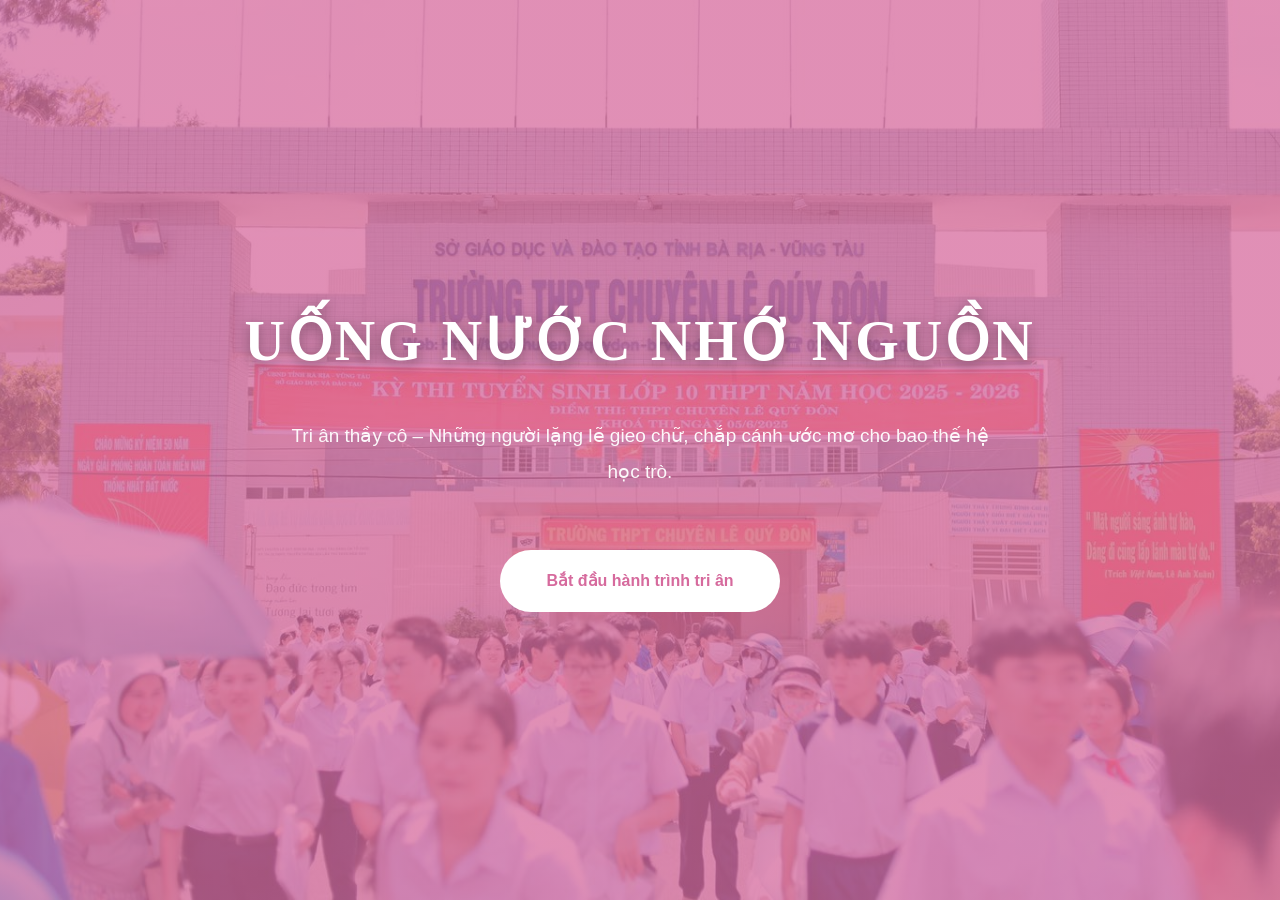
<file: index.html>
<!DOCTYPE html>
<html lang="vi">
<head>
<meta charset="UTF-8">
<title>Uống nước nhớ nguồn</title>
<link rel="stylesheet" href="style.css">
</head>
<body>

<header class="hero">
  <div>
    <h1>UỐNG NƯỚC NHỚ NGUỒN</h1>
    <p>
      Tri ân thầy cô – Những người lặng lẽ gieo chữ,
      chắp cánh ước mơ cho bao thế hệ học trò.
    </p>
    <a href="gioithieu.html" class="btn">Bắt đầu hành trình tri ân</a>
  </div>
</header>

<audio id="bg-music" src="phep-mau.mp3"></audio>

<script>
document.body.addEventListener("click", function () {
  const music = document.getElementById("bg-music");
  music.volume = 0.25;
  music.play().catch(()=>{});
}, { once: true });
</script>

</body>
</html>
</file>
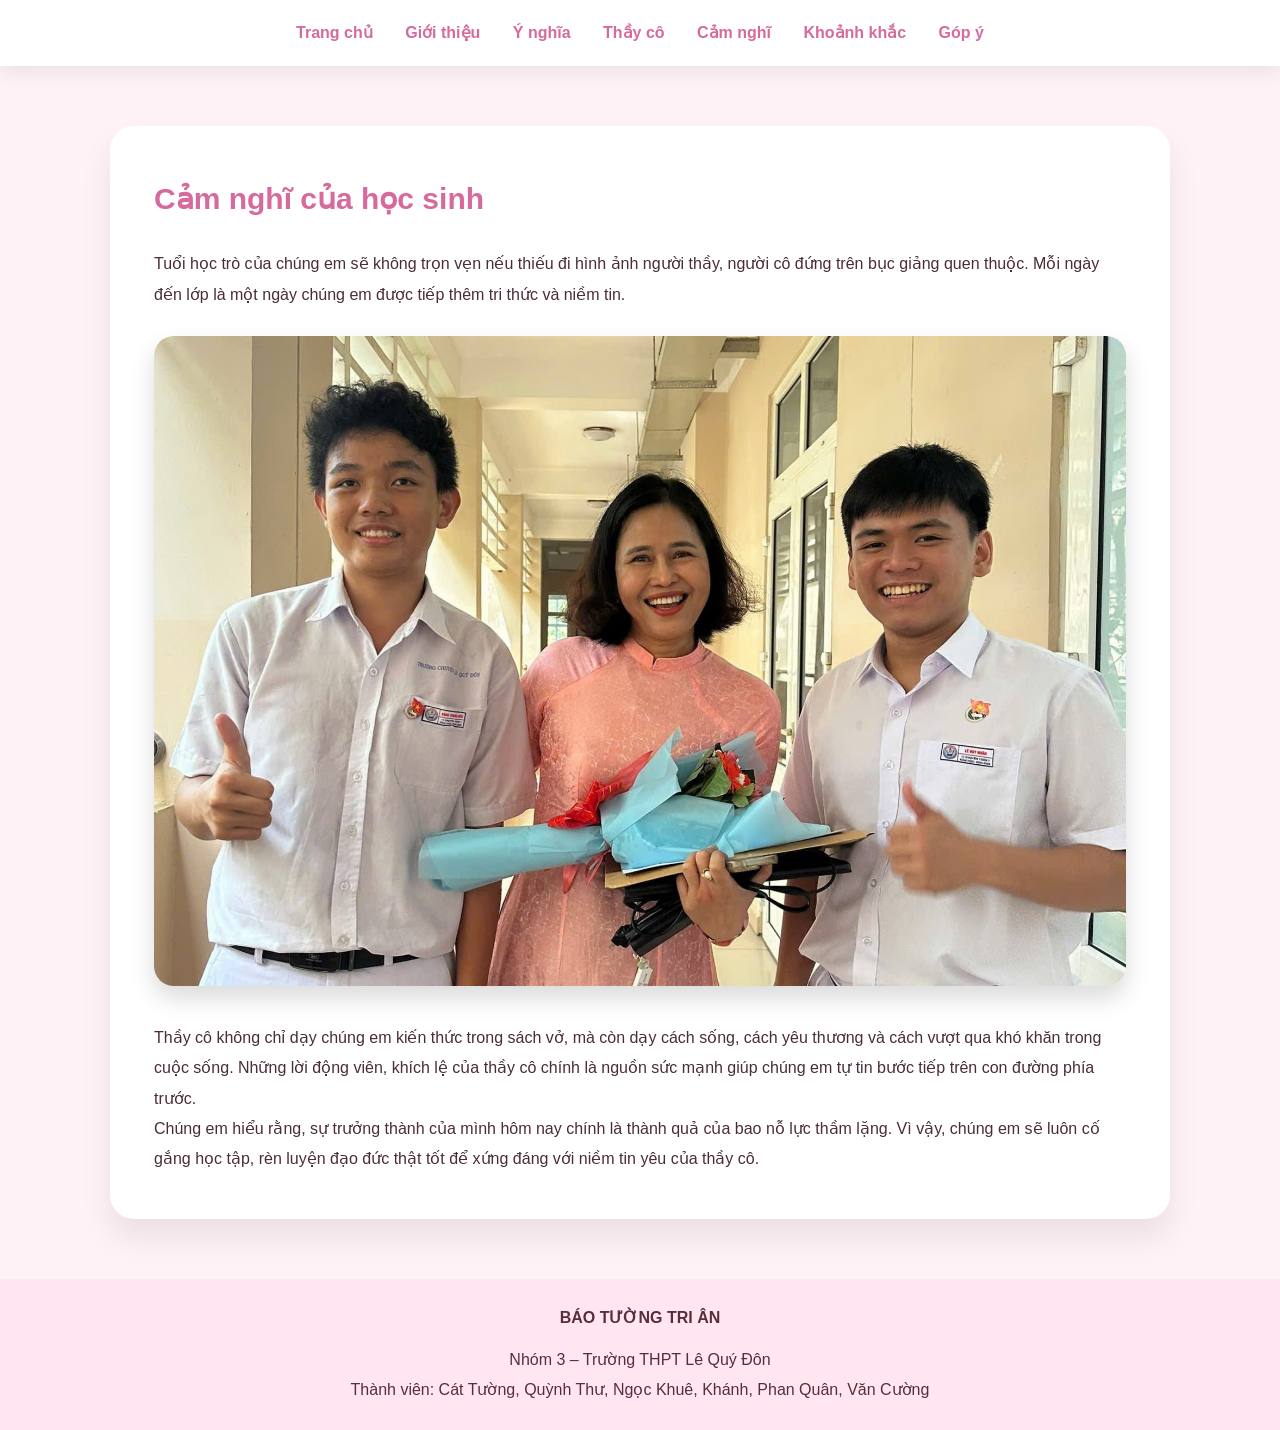
<file: camnghi.html>
<!DOCTYPE html>
<html lang="vi">
<head>
<meta charset="UTF-8">
<title>Cảm nghĩ</title>
<link rel="stylesheet" href="style.css">
</head>
<body>

<nav>
<a href="index.html">Trang chủ</a>
<a href="gioithieu.html">Giới thiệu</a>
<a href="ynghia.html">Ý nghĩa</a>
<a href="thayco.html">Thầy cô</a>
<a href="camnghi.html">Cảm nghĩ</a>
<a href="khoanhkhac.html">Khoảnh khắc</a>
<a href="gopy.html">Góp ý</a>
</nav>

<main>
<section class="card">
<h2>Cảm nghĩ của học sinh</h2>

<p>
Tuổi học trò của chúng em sẽ không trọn vẹn
nếu thiếu đi hình ảnh người thầy, người cô
đứng trên bục giảng quen thuộc.
Mỗi ngày đến lớp là một ngày
chúng em được tiếp thêm tri thức và niềm tin.
</p>

<img src="images/hoctro.jpg" alt="Tuổi học trò">

<p>
Thầy cô không chỉ dạy chúng em kiến thức trong sách vở,
mà còn dạy cách sống, cách yêu thương
và cách vượt qua khó khăn trong cuộc sống.
Những lời động viên, khích lệ của thầy cô
chính là nguồn sức mạnh giúp chúng em
tự tin bước tiếp trên con đường phía trước.
</p>

<p>
Chúng em hiểu rằng,
sự trưởng thành của mình hôm nay
chính là thành quả của bao nỗ lực thầm lặng.
Vì vậy, chúng em sẽ luôn cố gắng học tập,
rèn luyện đạo đức thật tốt
để xứng đáng với niềm tin yêu của thầy cô.
</p>

</section>
</main>

<footer>
<h4>BÁO TƯỜNG TRI ÂN</h4>
<p>
Nhóm 3 – Trường THPT Lê Quý Đôn <br>
Thành viên: Cát Tường, Quỳnh Thư, Ngọc Khuê, Khánh, Phan Quân, Văn Cường
</p>
</footer>
<audio id="bg-music" src="phep-mau.mp3"></audio>

<script>
document.body.addEventListener("click", function () {
  const music = document.getElementById("bg-music");
  music.volume = 0.25;
  music.play();
}, { once: true });
</script>


</body>
</html>
</file>
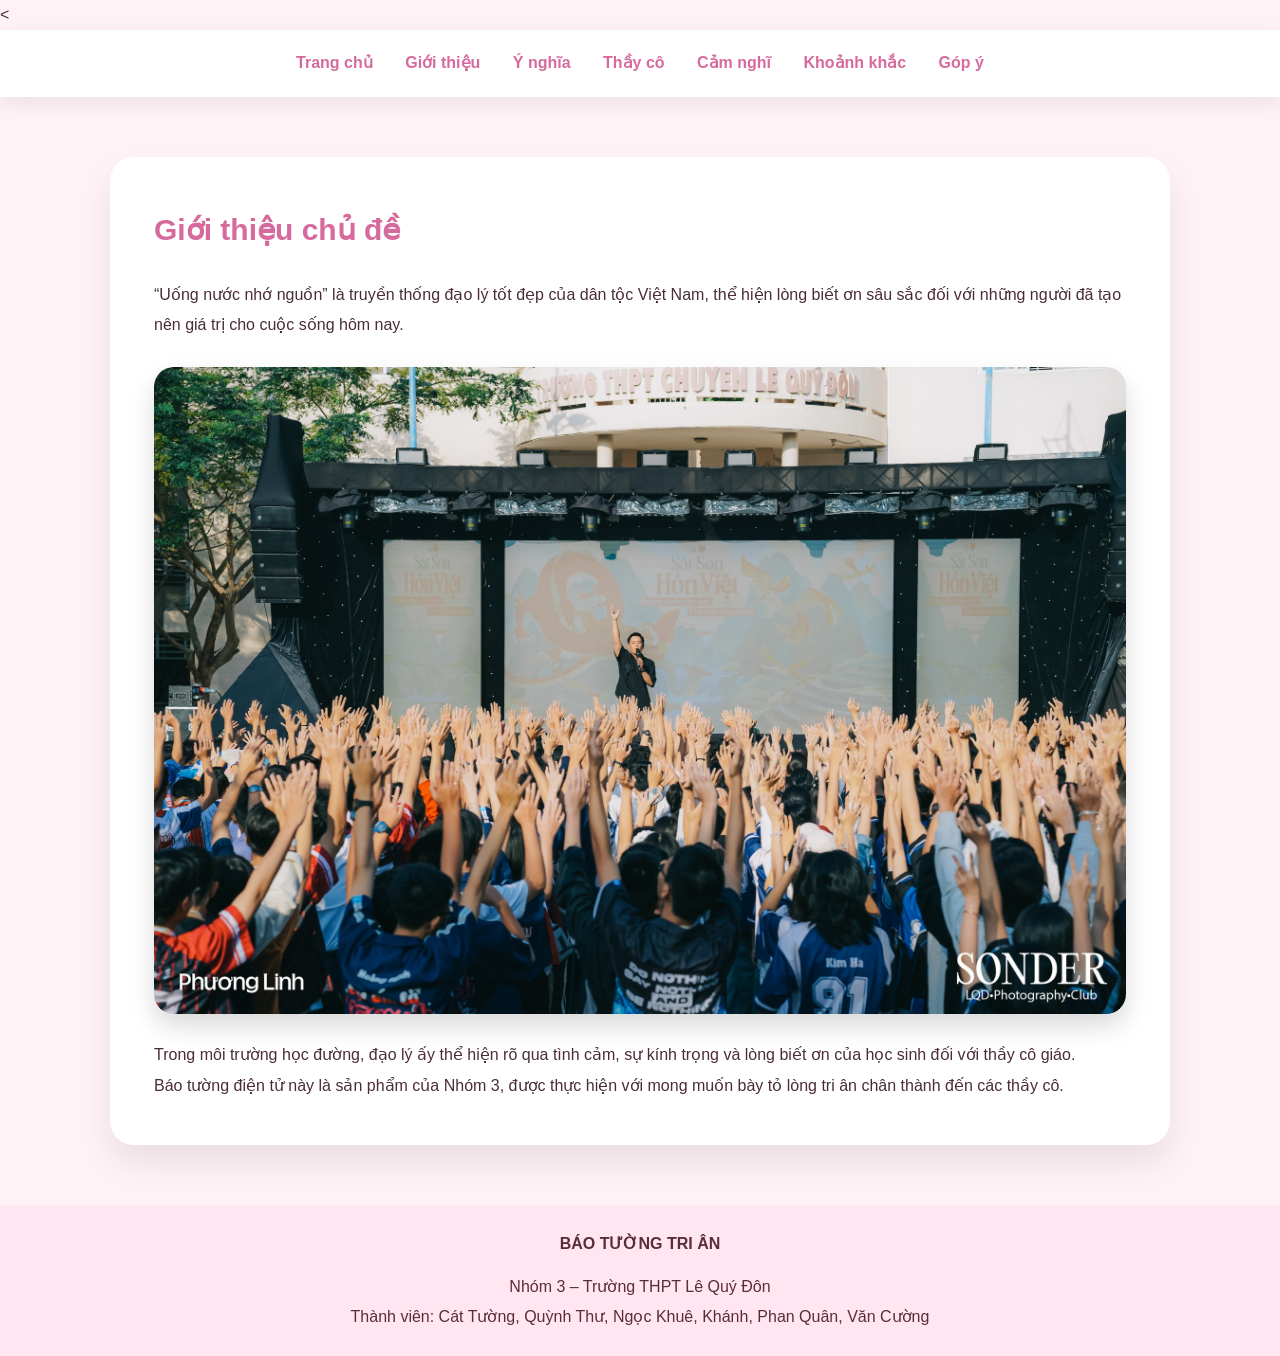
<file: gioithieu.html>
<<!DOCTYPE html>
<html lang="vi">
<head>
<meta charset="UTF-8">
<title>Giới thiệu</title>
<link rel="stylesheet" href="style.css">
</head>
<body>

<nav>
<a href="index.html">Trang chủ</a>
<a href="gioithieu.html">Giới thiệu</a>
<a href="ynghia.html">Ý nghĩa</a>
<a href="thayco.html">Thầy cô</a>
<a href="camnghi.html">Cảm nghĩ</a>
<a href="khoanhkhac.html">Khoảnh khắc</a>
<a href="gopy.html">Góp ý</a>
</nav>

<main>
<section class="card">
<h2>Giới thiệu chủ đề</h2>

<p>
“Uống nước nhớ nguồn” là truyền thống đạo lý tốt đẹp của dân tộc Việt Nam,
thể hiện lòng biết ơn sâu sắc đối với những người đã tạo nên giá trị cho cuộc sống hôm nay.
</p>

<img src="images/truong2.jpg" alt="Hoạt động tại trường">

<p>
Trong môi trường học đường, đạo lý ấy thể hiện rõ qua tình cảm,
sự kính trọng và lòng biết ơn của học sinh đối với thầy cô giáo.
</p>

<p>
Báo tường điện tử này là sản phẩm của Nhóm 3,
được thực hiện với mong muốn bày tỏ lòng tri ân chân thành đến các thầy cô.
</p>

</section>
</main>

<footer>
<h4>BÁO TƯỜNG TRI ÂN</h4>
<p>
Nhóm 3 – Trường THPT Lê Quý Đôn <br>
Thành viên: Cát Tường, Quỳnh Thư, Ngọc Khuê, Khánh, Phan Quân, Văn Cường
</p>
</footer>
<!-- 🎵 NHẠC PHÉP MÀU -->
<audio id="bg-music">
  <source src="phep-mau.mp3" type="audio/mpeg">
</audio>

<script>
window.onload = function(){
  const music = document.getElementById("bg-music");
  music.volume = 0.25;

  document.addEventListener("click", function(){
    music.play().catch(()=>{});
  }, {once:true});
};
</script>

</body>
</html>
</file>
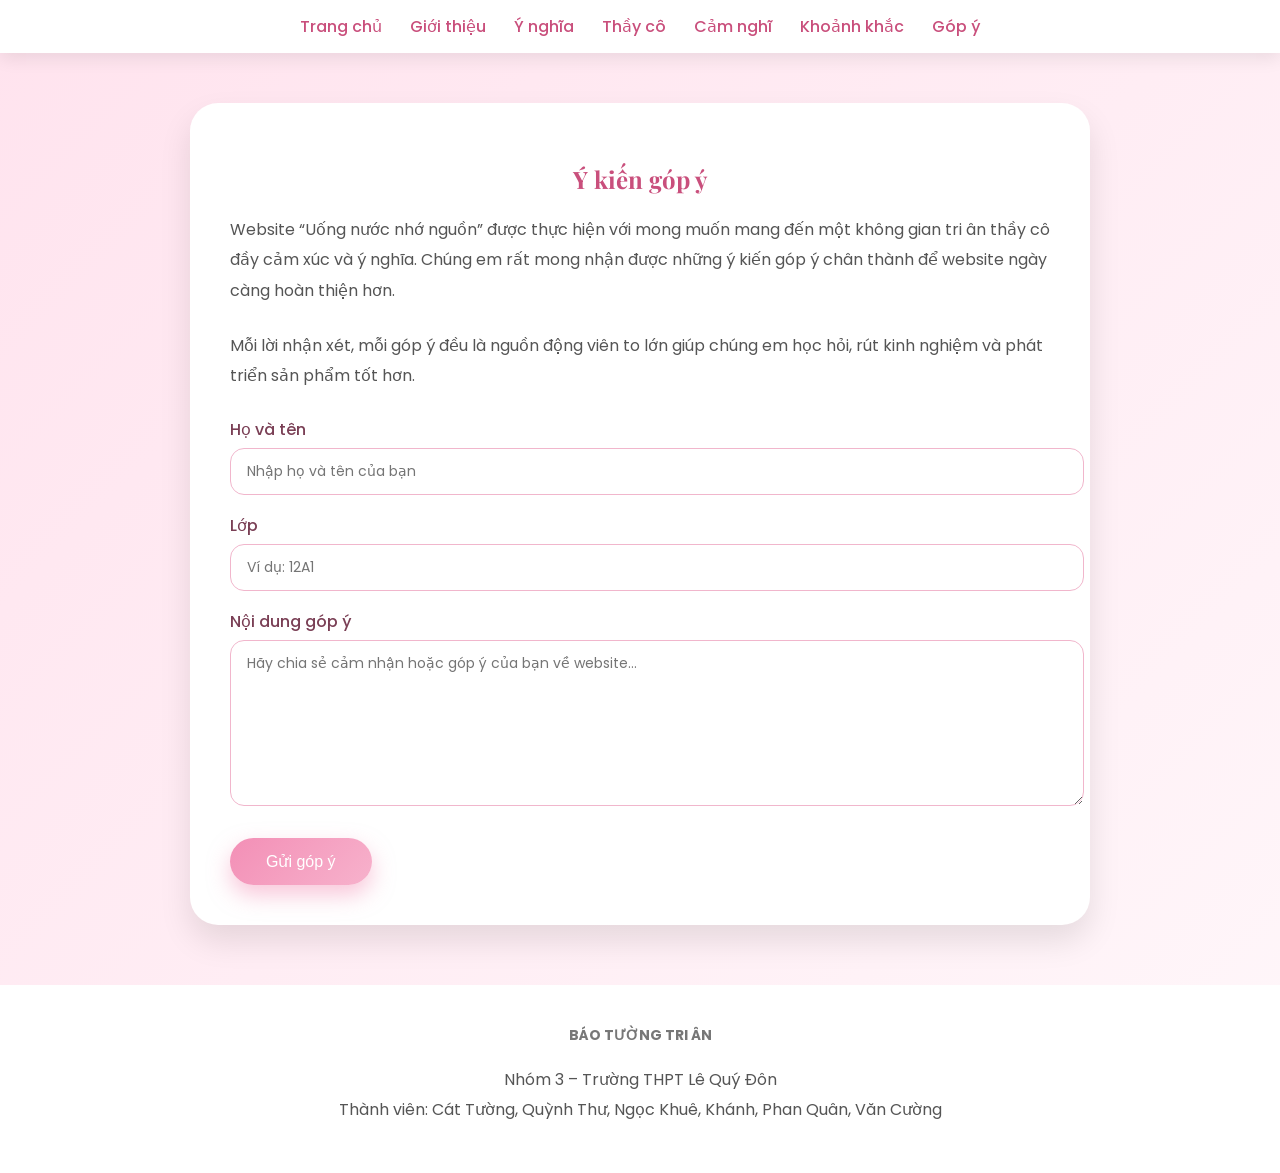
<file: gopy.html>
<!DOCTYPE html>
<html lang="vi">
<head>
  <meta charset="UTF-8">
  <title>Ý kiến góp ý – Uống nước nhớ nguồn</title>

  <!-- FONT CANVA STYLE -->
  <link rel="preconnect" href="https://fonts.googleapis.com">
  <link rel="preconnect" href="https://fonts.gstatic.com" crossorigin>
  <link href="https://fonts.googleapis.com/css2?family=Playfair+Display:wght@600;700&family=Poppins:wght@300;400;500&display=swap" rel="stylesheet">

  <style>
    body {
      margin: 0;
      font-family: 'Poppins', sans-serif;
      background: linear-gradient(135deg, #ffe3ee, #fff7fa);
      color: #444;
    }

    nav {
      background: white;
      padding: 14px;
      text-align: center;
      box-shadow: 0 6px 16px rgba(0,0,0,0.08);
    }

    nav a {
      text-decoration: none;
      margin: 0 12px;
      font-weight: 500;
      color: #c94f7c;
      transition: 0.3s;
    }

    nav a:hover {
      color: #ff7aa2;
    }

    main {
      max-width: 900px;
      margin: 50px auto;
      padding: 0 20px;
    }

    .card {
      background: white;
      padding: 40px;
      border-radius: 28px;
      box-shadow: 0 16px 32px rgba(0,0,0,0.1);
      animation: fadeUp 1s ease;
    }

    h1 {
      font-family: 'Playfair Display', serif;
      color: #c94f7c;
      text-align: center;
      margin-bottom: 20px;
    }

    p {
      font-size: 16px;
      line-height: 1.9;
      margin-bottom: 25px;
      color: #555;
    }

    form label {
      font-weight: 500;
      color: #7a3f55;
      display: block;
      margin-top: 18px;
    }

    input, textarea {
      width: 100%;
      padding: 12px 16px;
      margin-top: 6px;
      border-radius: 14px;
      border: 1px solid #f1b6cc;
      font-family: 'Poppins', sans-serif;
      font-size: 14px;
      outline: none;
    }

    input:focus, textarea:focus {
      border-color: #f38fb6;
      box-shadow: 0 0 0 3px rgba(243,143,182,0.25);
    }

    textarea {
      min-height: 140px;
      resize: vertical;
    }

    button {
      margin-top: 25px;
      background: linear-gradient(135deg, #f38fb6, #f7b2cc);
      color: white;
      border: none;
      padding: 14px 36px;
      border-radius: 40px;
      font-size: 16px;
      cursor: pointer;
      transition: 0.3s;
      box-shadow: 0 10px 22px rgba(243,143,182,0.5);
    }

    button:hover {
      transform: translateY(-4px);
      box-shadow: 0 16px 30px rgba(243,143,182,0.7);
    }

    footer {
      margin-top: 60px;
      background: white;
      padding: 22px;
      text-align: center;
      font-size: 14px;
      color: #777;
    }

    @keyframes fadeUp {
      from {
        opacity: 0;
        transform: translateY(40px);
      }
      to {
        opacity: 1;
        transform: translateY(0);
      }
    }
  </style>
</head>

<body>

<nav>
  <a href="index.html">Trang chủ</a>
  <a href="gioithieu.html">Giới thiệu</a>
  <a href="ynghia.html">Ý nghĩa</a>
  <a href="thayco.html">Thầy cô</a>
  <a href="camnghi.html">Cảm nghĩ</a>
  <a href="khoanhkhac.html">Khoảnh khắc</a>
  <a href="gopy.html">Góp ý</a>
</nav>

<main>
  <section class="card">
    <h1>Ý kiến góp ý</h1>

    <p>
      Website “Uống nước nhớ nguồn” được thực hiện với mong muốn mang đến
      một không gian tri ân thầy cô đầy cảm xúc và ý nghĩa.
      Chúng em rất mong nhận được những ý kiến góp ý chân thành
      để website ngày càng hoàn thiện hơn.
    </p>

    <p>
      Mỗi lời nhận xét, mỗi góp ý đều là nguồn động viên to lớn
      giúp chúng em học hỏi, rút kinh nghiệm và phát triển sản phẩm tốt hơn.
    </p>

    <form>
      <label>Họ và tên</label>
      <input type="text" placeholder="Nhập họ và tên của bạn">

      <label>Lớp</label>
      <input type="text" placeholder="Ví dụ: 12A1">

      <label>Nội dung góp ý</label>
      <textarea placeholder="Hãy chia sẻ cảm nhận hoặc góp ý của bạn về website..."></textarea>

      <button type="submit">Gửi góp ý</button>
    </form>
  </section>
</main>

<footer>
<h4>BÁO TƯỜNG TRI ÂN</h4>
<p>
Nhóm 3 – Trường THPT Lê Quý Đôn <br>
Thành viên: Cát Tường, Quỳnh Thư, Ngọc Khuê, Khánh, Phan Quân, Văn Cường
</p>
</footer>

</body>
</html>
</file>
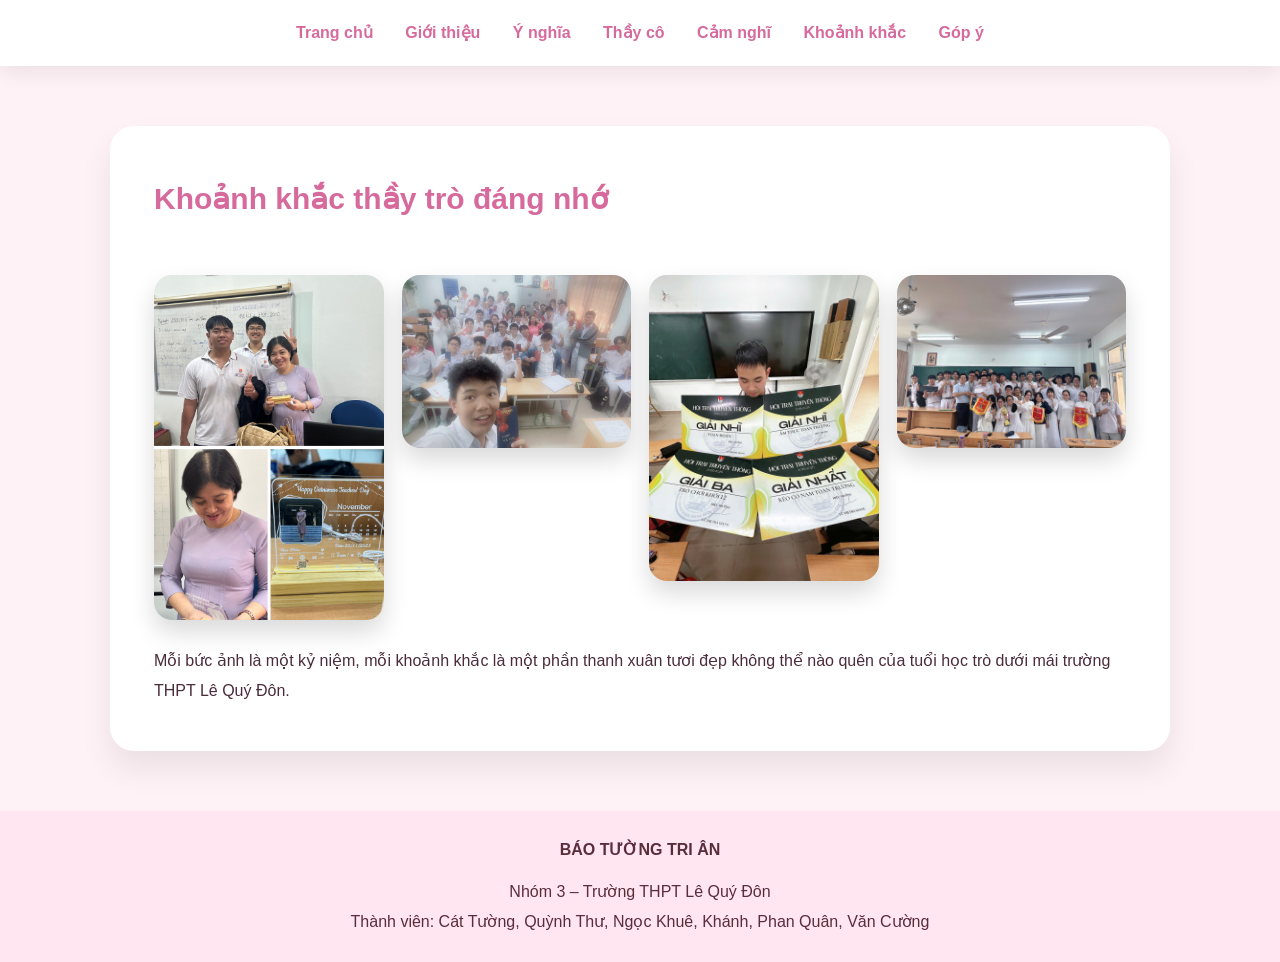
<file: khoanhkhac.html>
<!DOCTYPE html>
<html lang="vi">
<head>
<meta charset="UTF-8">
<title>Khoảnh khắc</title>
<link rel="stylesheet" href="style.css">
</head>
<body>

<nav>
<a href="index.html">Trang chủ</a>
<a href="gioithieu.html">Giới thiệu</a>
<a href="ynghia.html">Ý nghĩa</a>
<a href="thayco.html">Thầy cô</a>
<a href="camnghi.html">Cảm nghĩ</a>
<a href="khoanhkhac.html">Khoảnh khắc</a>
<a href="gopy.html">Góp ý</a>
</nav>

<main>
<section class="card">
<h2>Khoảnh khắc thầy trò đáng nhớ</h2>

<div class="gallery">
<img src="images/kn1.jpg" alt="">
<img src="images/kn2.jpg" alt="">
<img src="images/kn3.jpg" alt="">
<img src="images/kn4.jpg" alt="">
</div>

<p>
Mỗi bức ảnh là một kỷ niệm, mỗi khoảnh khắc là một phần thanh xuân tươi đẹp
không thể nào quên của tuổi học trò dưới mái trường THPT Lê Quý Đôn.
</p>

</section>
</main>

<footer>
<h4>BÁO TƯỜNG TRI ÂN</h4>
<p>
Nhóm 3 – Trường THPT Lê Quý Đôn <br>
Thành viên: Cát Tường, Quỳnh Thư, Ngọc Khuê, Khánh, Phan Quân, Văn Cường
</p>
</footer>
<!-- NHẠC (CHỈ 1 CÁI DUY NHẤT) -->
<audio id="bg-music" src="phep-mau.mp3"></audio>

<script>
document.body.addEventListener("click", function () {
  const music = document.getElementById("bg-music");
  music.volume = 0.25;
  music.play().catch(()=>{});
}, { once: true });
</script>

</body>
</html>
</file>
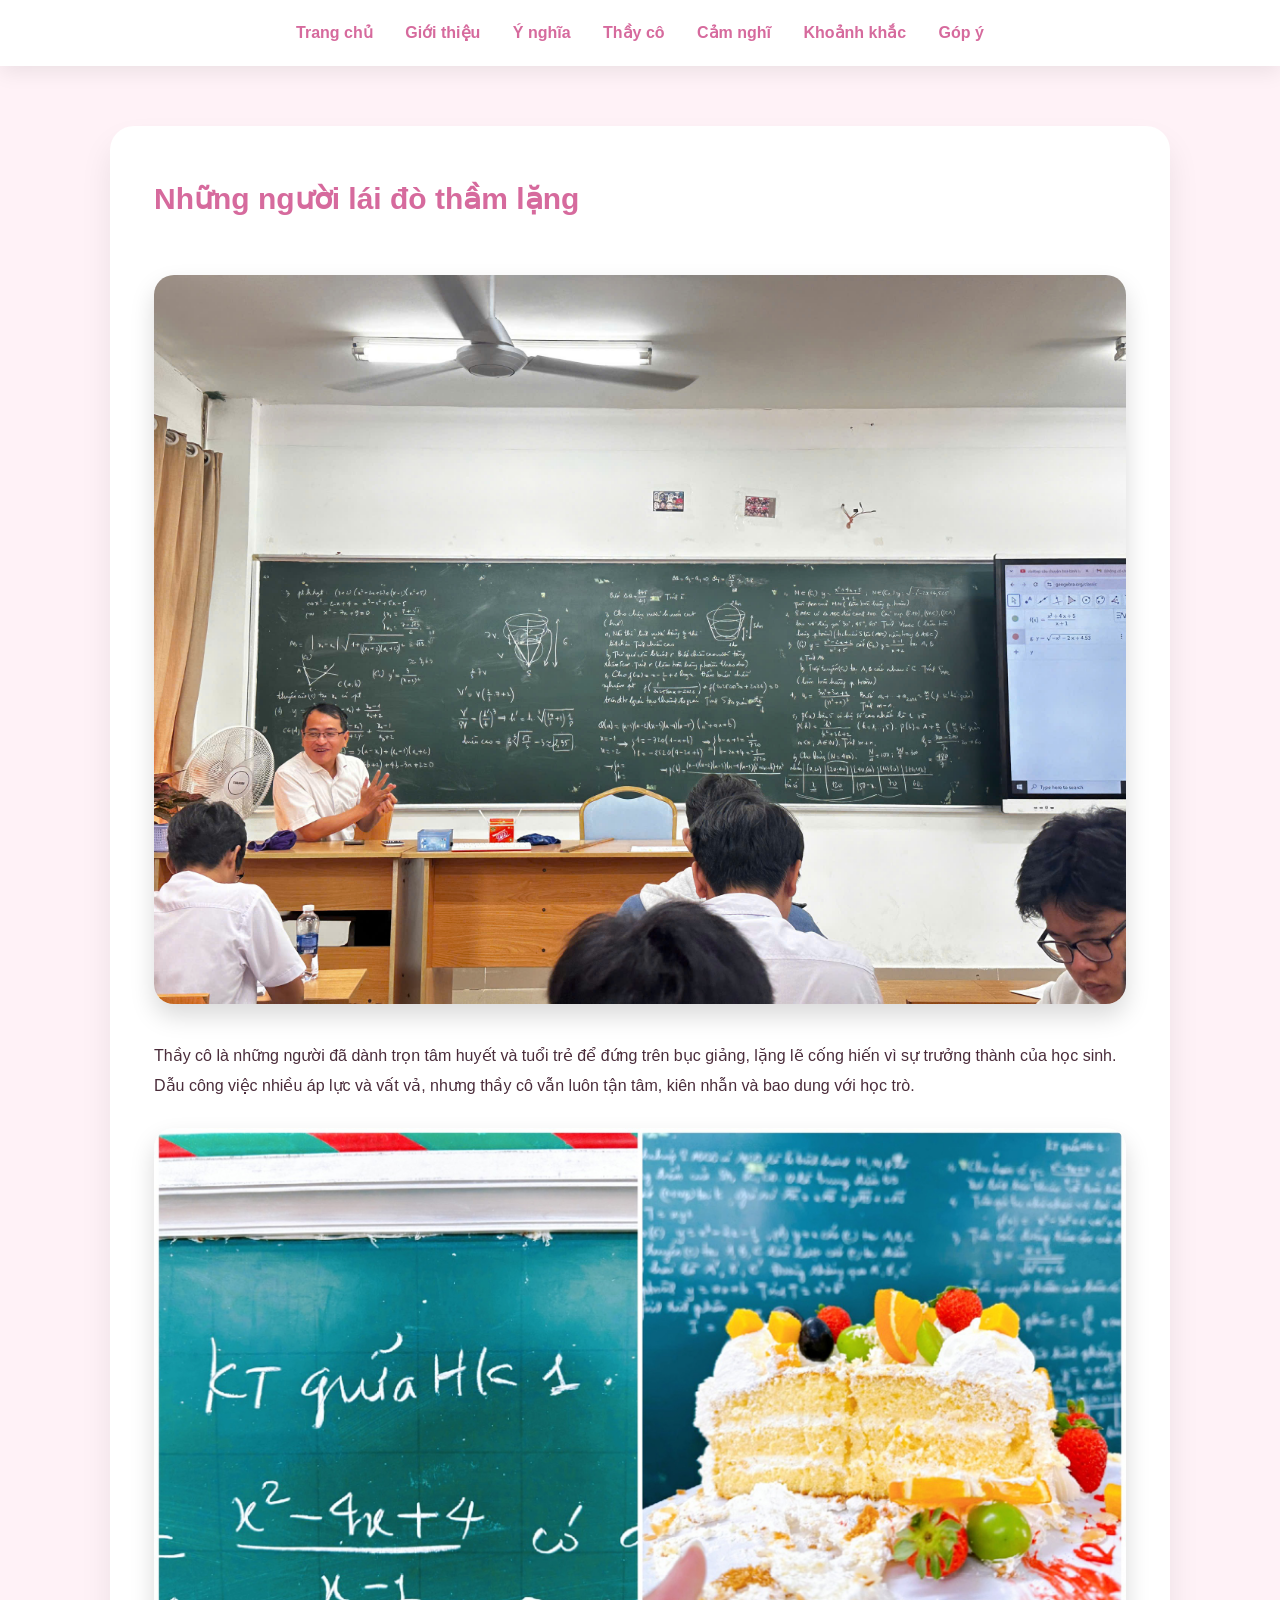
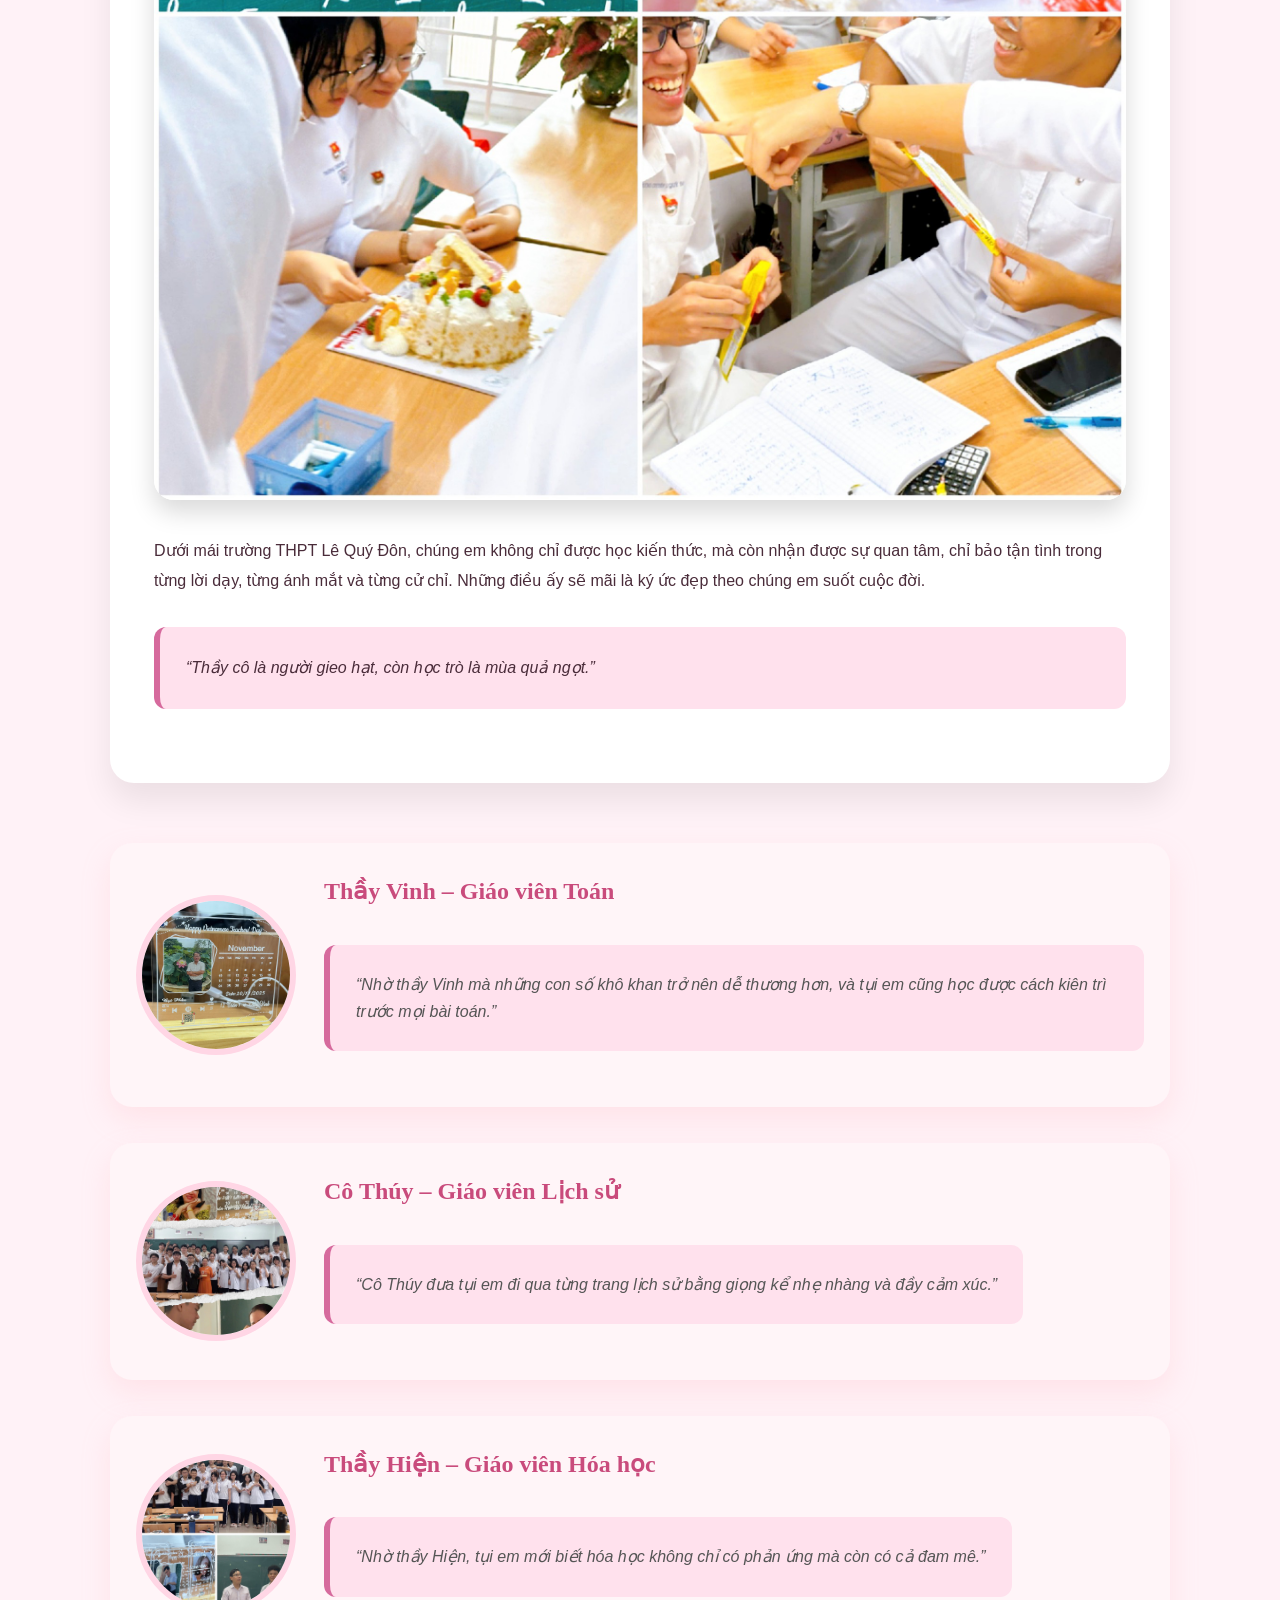
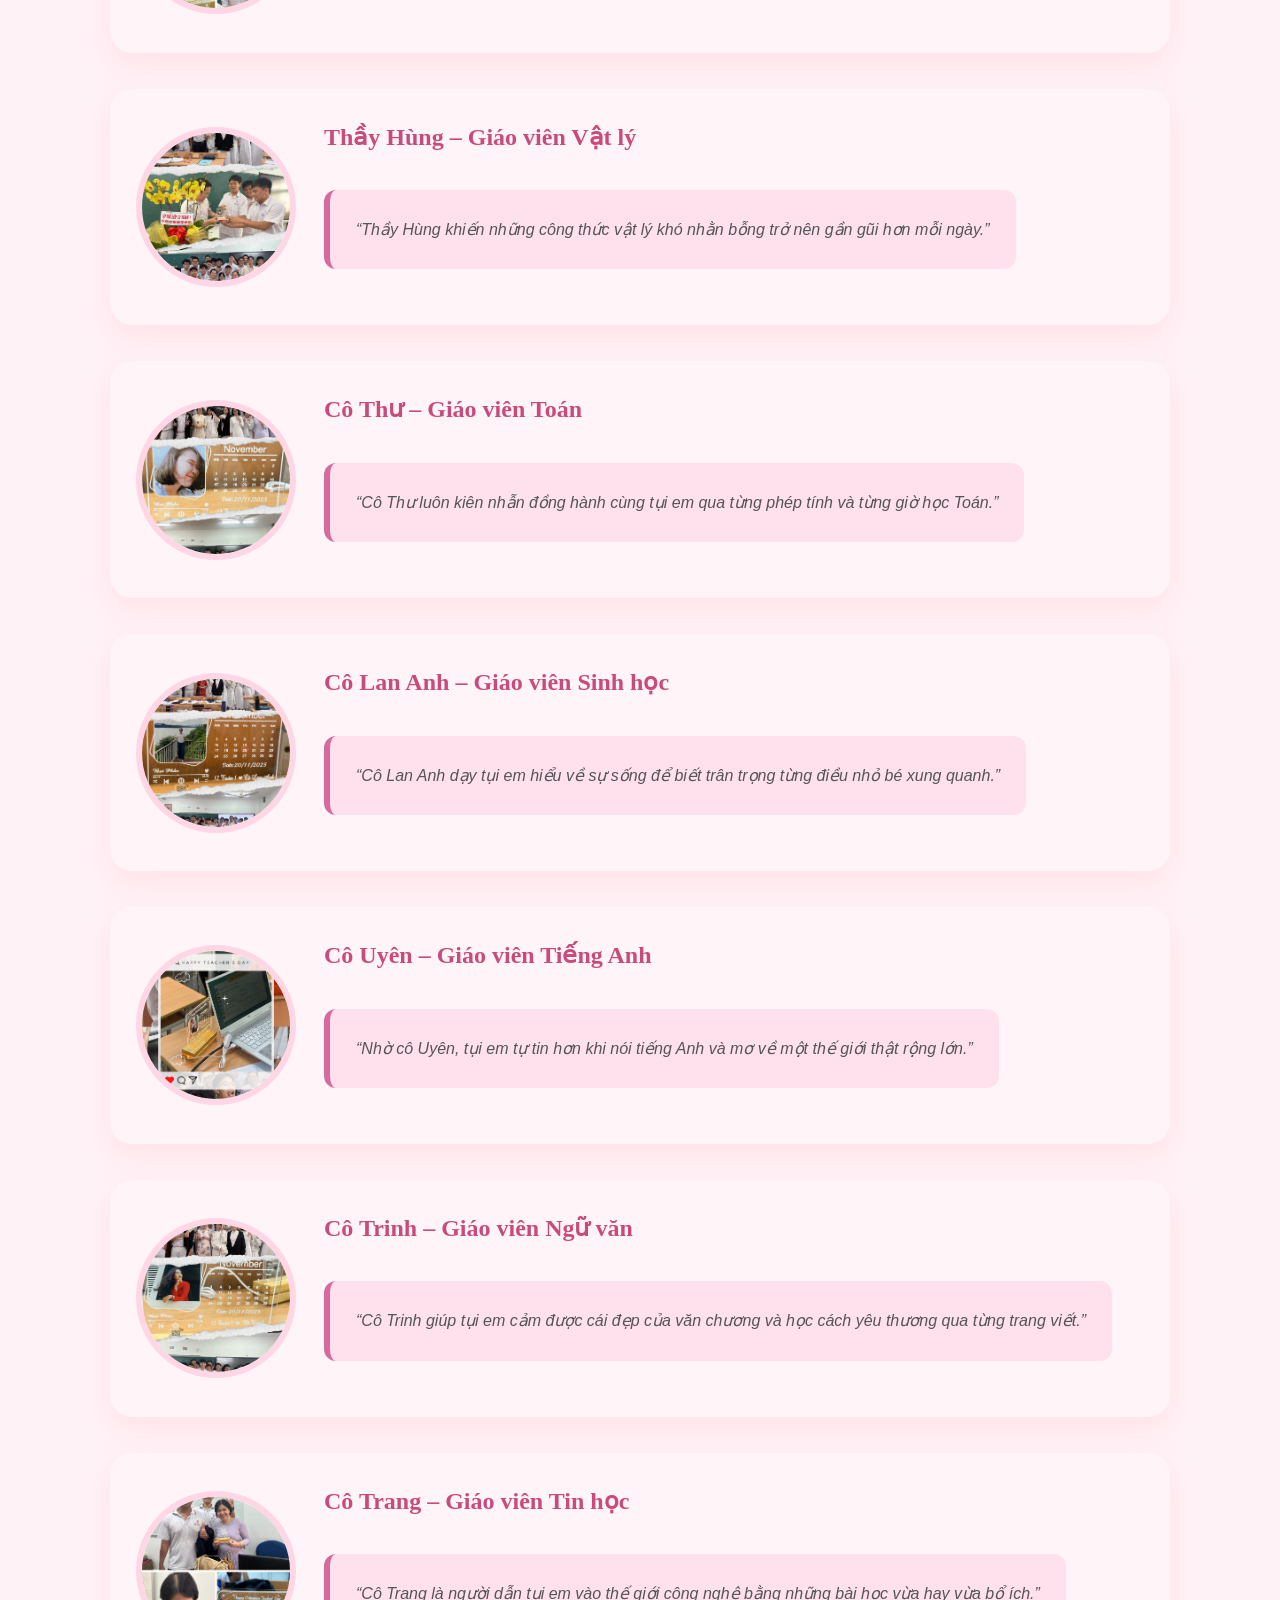
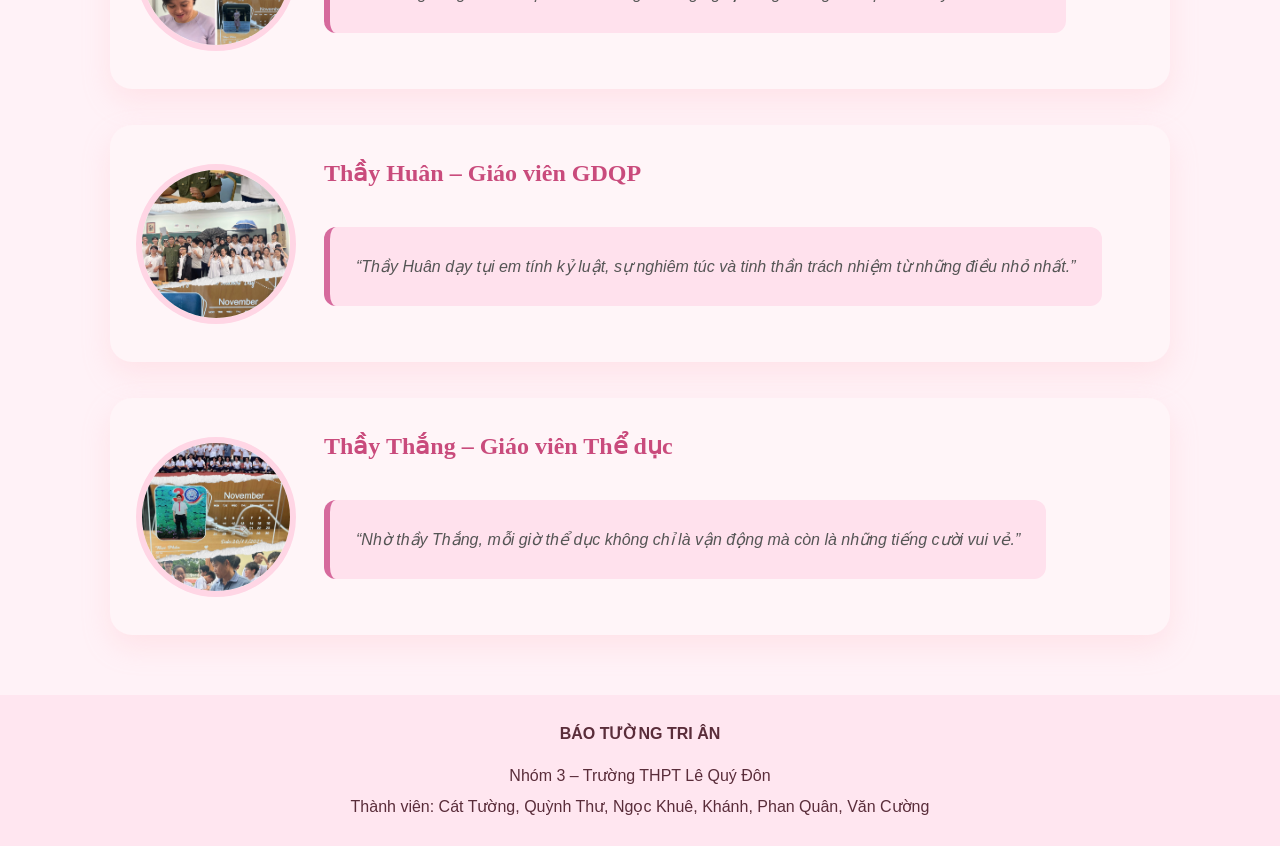
<file: thayco.html>
<!DOCTYPE html>
<html lang="vi">
<head>
<meta charset="UTF-8">
<title>Thầy cô</title>
<link rel="stylesheet" href="style.css">
</head>
<body>
 

<nav>
<a href="index.html">Trang chủ</a>
<a href="gioithieu.html">Giới thiệu</a>
<a href="ynghia.html">Ý nghĩa</a>
<a href="thayco.html">Thầy cô</a>
<a href="camnghi.html">Cảm nghĩ</a>
<a href="khoanhkhac.html">Khoảnh khắc</a>
<a href="gopy.html">Góp ý</a>
</nav>

<main>
<section class="card">
<h2>Những người lái đò thầm lặng</h2>

<img src="images/thayco1.jpg" alt="Thầy cô giảng dạy">

<p>
Thầy cô là những người đã dành trọn tâm huyết và tuổi trẻ
để đứng trên bục giảng,
lặng lẽ cống hiến vì sự trưởng thành của học sinh.
Dẫu công việc nhiều áp lực và vất vả,
nhưng thầy cô vẫn luôn tận tâm,
kiên nhẫn và bao dung với học trò.
</p>

<img src="images/thayco2.jpg" alt="Khoảnh khắc thầy trò">

<p>
Dưới mái trường THPT Lê Quý Đôn,
chúng em không chỉ được học kiến thức,
mà còn nhận được sự quan tâm, chỉ bảo tận tình
trong từng lời dạy, từng ánh mắt và từng cử chỉ.
Những điều ấy sẽ mãi là ký ức đẹp
theo chúng em suốt cuộc đời.
</p>

<div class="quote">
“Thầy cô là người gieo hạt, còn học trò là mùa quả ngọt.”
</div>

</section>
</main>


<section class="teachers">
<div class="teacher-card">
  <img src="images/thay-vinh.jpg" alt="Thầy Vinh">
  <div class="teacher-text">
    <h2>Thầy Vinh – Giáo viên Toán</h2>
    <p class="quote">
      “Nhờ thầy Vinh mà những con số khô khan trở nên dễ thương hơn,
      và tụi em cũng học được cách kiên trì trước mọi bài toán.”
    </p>
  </div>
</div>
<div class="teacher-card">
  <img src="images/co-thuy.jpg" alt="Cô Thúy">
  <div class="teacher-text">
    <h2>Cô Thúy – Giáo viên Lịch sử</h2>
    <p class="quote">
      “Cô Thúy đưa tụi em đi qua từng trang lịch sử
      bằng giọng kể nhẹ nhàng và đầy cảm xúc.”
    </p>
  </div>
</div>
<div class="teacher-card">
  <img src="images/thay-hien.jpg" alt="Thầy Hiện">
  <div class="teacher-text">
    <h2>Thầy Hiện – Giáo viên Hóa học</h2>
    <p class="quote">
      “Nhờ thầy Hiện, tụi em mới biết hóa học
      không chỉ có phản ứng mà còn có cả đam mê.”
    </p>
  </div>
</div>
<div class="teacher-card">
  <img src="images/thay-hung.jpg" alt="Thầy Hùng">
  <div class="teacher-text">
    <h2>Thầy Hùng – Giáo viên Vật lý</h2>
    <p class="quote">
      “Thầy Hùng khiến những công thức vật lý khó nhằn
      bỗng trở nên gần gũi hơn mỗi ngày.”
    </p>
  </div>
</div>
<div class="teacher-card">
  <img src="images/co-thu.jpg" alt="Cô Thư">
  <div class="teacher-text">
    <h2>Cô Thư – Giáo viên Toán</h2>
    <p class="quote">
      “Cô Thư luôn kiên nhẫn đồng hành cùng tụi em
      qua từng phép tính và từng giờ học Toán.”
    </p>
  </div>
</div>
<div class="teacher-card">
  <img src="images/co-lananh.jpg" alt="Cô Lan Anh">
  <div class="teacher-text">
    <h2>Cô Lan Anh – Giáo viên Sinh học</h2>
    <p class="quote">
      “Cô Lan Anh dạy tụi em hiểu về sự sống
      để biết trân trọng từng điều nhỏ bé xung quanh.”
    </p>
  </div>
</div>
<div class="teacher-card">
  <img src="images/co-uyen.jpg" alt="Cô Uyên">
  <div class="teacher-text">
    <h2>Cô Uyên – Giáo viên Tiếng Anh</h2>
    <p class="quote">
      “Nhờ cô Uyên, tụi em tự tin hơn khi nói tiếng Anh
      và mơ về một thế giới thật rộng lớn.”
    </p>
  </div>
</div>
<div class="teacher-card">
  <img src="images/co-trinh.jpg" alt="Cô Trinh">
  <div class="teacher-text">
    <h2>Cô Trinh – Giáo viên Ngữ văn</h2>
    <p class="quote">
      “Cô Trinh giúp tụi em cảm được cái đẹp của văn chương
      và học cách yêu thương qua từng trang viết.”
    </p>
  </div>
</div>
<div class="teacher-card">
  <img src="images/co-trang.jpg" alt="Cô Trang">
  <div class="teacher-text">
    <h2>Cô Trang – Giáo viên Tin học</h2>
    <p class="quote">
      “Cô Trang là người dẫn tụi em vào thế giới công nghệ
      bằng những bài học vừa hay vừa bổ ích.”
    </p>
  </div>
</div>
 <div class="teacher-card">
  <img src="images/thay-huan.jpg" alt="Thầy Huân">
  <div class="teacher-text">
    <h2>Thầy Huân – Giáo viên GDQP</h2>
    <p class="quote">
      “Thầy Huân dạy tụi em tính kỷ luật,
      sự nghiêm túc và tinh thần trách nhiệm từ những điều nhỏ nhất.”
    </p>
  </div>
</div>
<div class="teacher-card">
  <img src="images/thay-thang.jpg" alt="Thầy Thắng">
  <div class="teacher-text">
    <h2>Thầy Thắng – Giáo viên Thể dục</h2>
    <p class="quote">
      “Nhờ thầy Thắng, mỗi giờ thể dục
      không chỉ là vận động mà còn là những tiếng cười vui vẻ.”
    </p>
  </div>
</div>
</section>

<footer>
<h4>BÁO TƯỜNG TRI ÂN</h4>
<p>
Nhóm 3 – Trường THPT Lê Quý Đôn <br>
Thành viên: Cát Tường, Quỳnh Thư, Ngọc Khuê, Khánh, Phan Quân, Văn Cường
</p>
</footer>
<audio id="bg-music" src="phep-mau.mp3"></audio>

<script>
document.body.addEventListener("click", function () {
  const music = document.getElementById("bg-music");
  music.volume = 0.25;
  music.play();
}, { once: true });
</script>



</body>
</html>
</file>
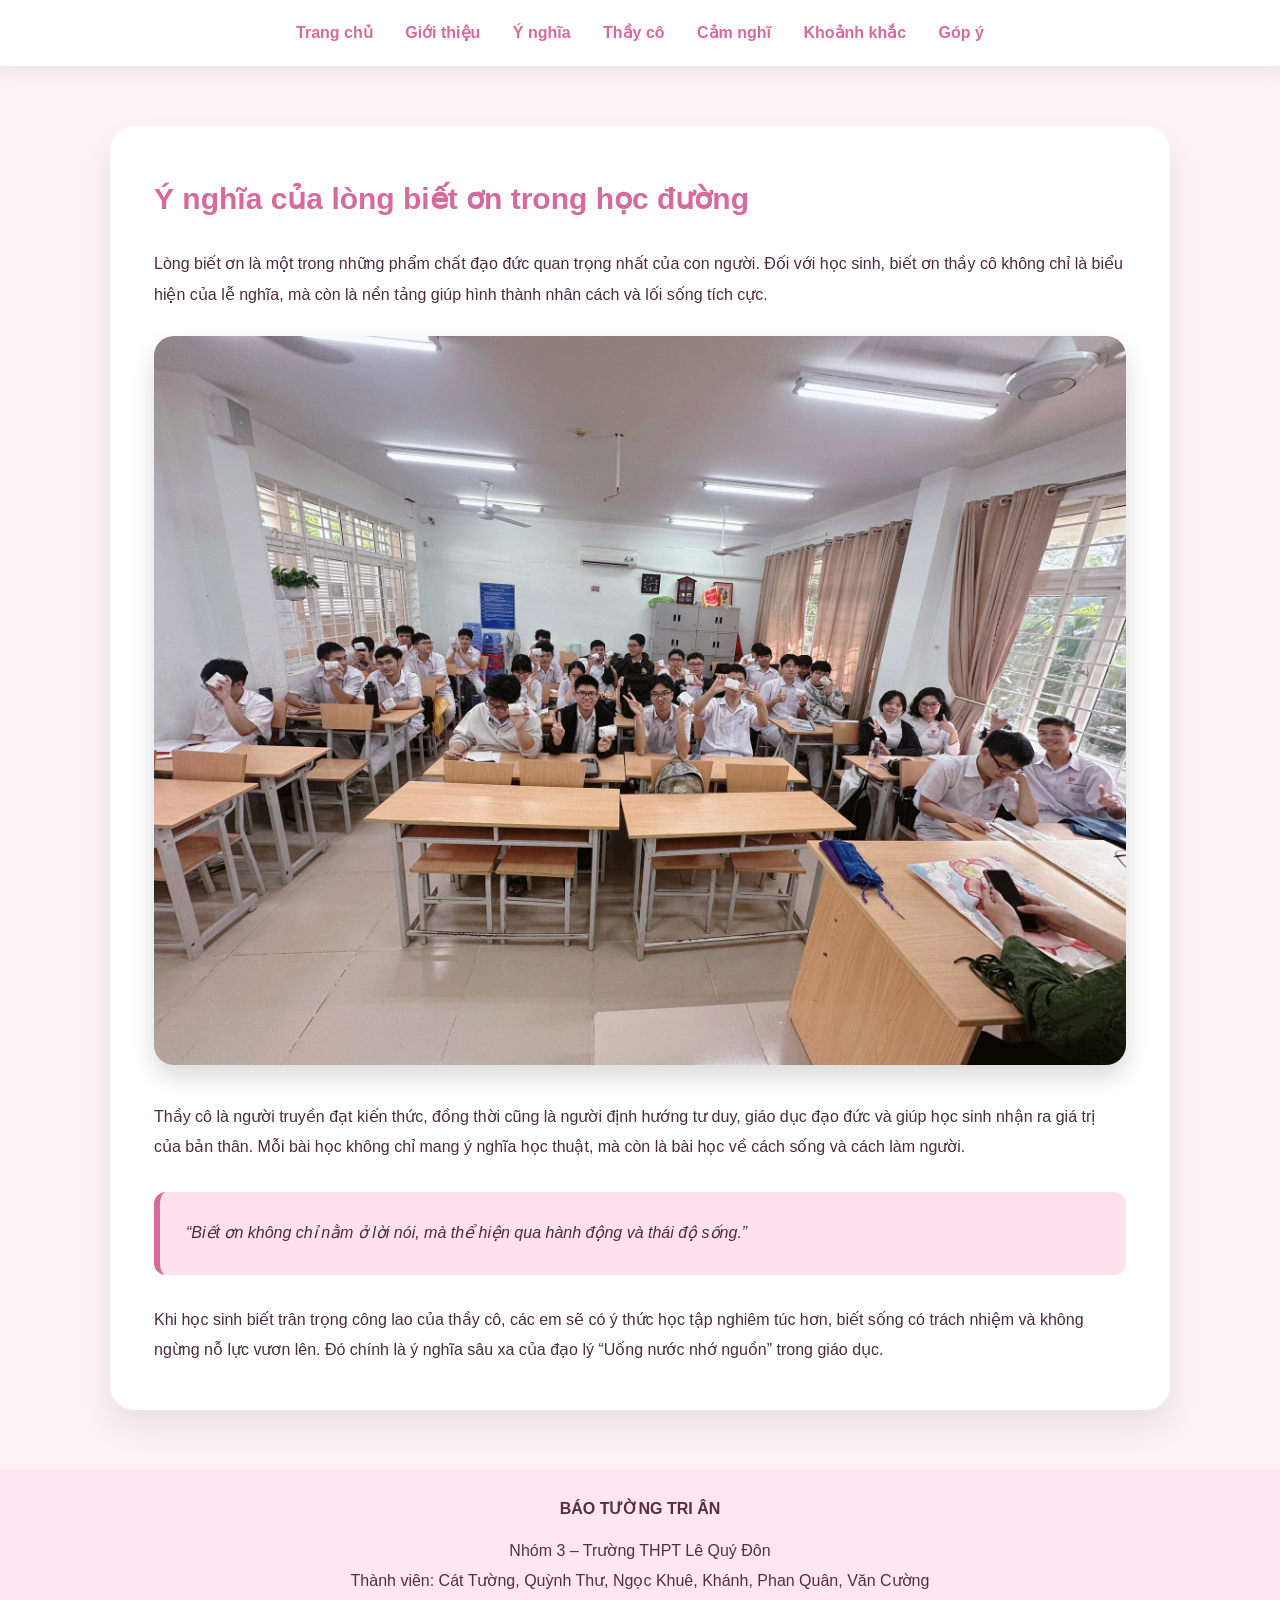
<file: ynghia.html>
<!DOCTYPE html>
<html lang="vi">
<head>
<meta charset="UTF-8">
<title>Ý nghĩa</title>
<link rel="stylesheet" href="style.css">
</head>
<body>
	

<nav>
<a href="index.html">Trang chủ</a>
<a href="gioithieu.html">Giới thiệu</a>
<a href="ynghia.html">Ý nghĩa</a>
<a href="thayco.html">Thầy cô</a>
<a href="camnghi.html">Cảm nghĩ</a>
<a href="khoanhkhac.html">Khoảnh khắc</a>
<a href="gopy.html">Góp ý</a>
</nav>

<main>
<section class="card">
<h2>Ý nghĩa của lòng biết ơn trong học đường</h2>

<p>
Lòng biết ơn là một trong những phẩm chất đạo đức quan trọng nhất của con người.
Đối với học sinh, biết ơn thầy cô không chỉ là biểu hiện của lễ nghĩa,
mà còn là nền tảng giúp hình thành nhân cách và lối sống tích cực.
</p>

<img src="images/lop.jpg" alt="Giờ học trên lớp">

<p>
Thầy cô là người truyền đạt kiến thức,
đồng thời cũng là người định hướng tư duy,
giáo dục đạo đức và giúp học sinh nhận ra giá trị của bản thân.
Mỗi bài học không chỉ mang ý nghĩa học thuật,
mà còn là bài học về cách sống và cách làm người.
</p>

<div class="quote">
“Biết ơn không chỉ nằm ở lời nói, mà thể hiện qua hành động và thái độ sống.”
</div>

<p>
Khi học sinh biết trân trọng công lao của thầy cô,
các em sẽ có ý thức học tập nghiêm túc hơn,
biết sống có trách nhiệm và không ngừng nỗ lực vươn lên.
Đó chính là ý nghĩa sâu xa của đạo lý
“Uống nước nhớ nguồn” trong giáo dục.
</p>

</section>
</main>

<footer>
<h4>BÁO TƯỜNG TRI ÂN</h4>
<p>
Nhóm 3 – Trường THPT Lê Quý Đôn <br>
Thành viên: Cát Tường, Quỳnh Thư, Ngọc Khuê, Khánh, Phan Quân, Văn Cường
</p>
</footer>
<audio id="bg-music" src="phep-mau.mp3"></audio>

<script>
document.body.addEventListener("click", function () {
  const music = document.getElementById("bg-music");
  music.volume = 0.25;
  music.play();
}, { once: true });
</script>


</body>
</html>
</file>
<file: style.css>
:root{
  --main:#d66a9d;
  --light:#fff2f7;
  --soft:#f7b2cf;
  --text:#4a2c3a;
}

*{margin:0;padding:0;box-sizing:border-box}

body{
  font-family:"Segoe UI",sans-serif;
  background:var(--light);
  color:var(--text);
  line-height:1.9;
}

/* HEADER */
.hero{
  min-height:100vh;
  background:
  linear-gradient(rgba(214,106,157,.75),rgba(214,106,157,.75)),
  url("images/truong.jpg") center/cover no-repeat;
  color:white;
  display:flex;
  align-items:center;
  justify-content:center;
  text-align:center;
  padding:40px;
}
.hero h1{font-size:56px;letter-spacing:3px}
.hero p{max-width:720px;margin:24px auto;font-size:18px}
.btn{
  display:inline-block;
  margin-top:36px;
  padding:16px 46px;
  background:white;
  color:var(--main);
  text-decoration:none;
  border-radius:50px;
  font-weight:600;
  transition:.4s;
}
.btn:hover{
  background:#ffe1ed;
  transform:translateY(-6px);
}

/* NAV */
nav{
  background:white;
  padding:18px;
  text-align:center;
  box-shadow:0 6px 20px rgba(0,0,0,.08);
}
nav a{
  margin:0 14px;
  text-decoration:none;
  font-weight:600;
  color:var(--main);
  position:relative;
}
nav a::after{
  content:"";
  position:absolute;
  width:0;
  height:3px;
  background:var(--soft);
  left:0;
  bottom:-6px;
  transition:.3s;
}
nav a:hover::after{width:100%}

/* MAIN */
main{
  max-width:1100px;
  margin:60px auto;
  padding:0 20px;
}

/* CARD */
.card{
  background:white;
  padding:44px;
  margin-bottom:46px;
  border-radius:24px;
  box-shadow:0 18px 32px rgba(0,0,0,.08);
  animation:fadeUp .9s ease;
}
.card h2{
  color:var(--main);
  font-size:30px;
  margin-bottom:22px;
}

/* IMAGE */
.card img{
  width:100%;
  border-radius:20px;
  margin:26px 0;
  box-shadow:0 12px 24px rgba(0,0,0,.15);
}

/* QUOTE */
.quote{
  background:#ffe1ed;
  padding:26px;
  margin:30px 0;
  border-left:6px solid var(--main);
  border-radius:12px;
  font-style:italic;
}

/* GALLERY */
.gallery{
  display:grid;
  grid-template-columns:repeat(auto-fit,minmax(220px,1fr));
  gap:18px;
}
.gallery img{
  width:100%;
  border-radius:18px;
  transition:.5s;
}
.gallery img:hover{
  transform:scale(1.08);
}

/* FOOTER */
footer{
  background:linear-gradient(135deg,#d66a9d,#f7b2cf);
  color:white;
  text-align:center;
  padding:40px;
}
footer h4{margin-bottom:12px}

/* ANIMATION */
@keyframes fadeUp{
  from{opacity:0;transform:translateY(40px)}
  to{opacity:1;transform:translateY(0)}
}

/* RESPONSIVE */
@media(max-width:800px){
  .hero h1{font-size:40px}
  nav a{display:inline-block;margin:8px}
}
/* FONT RIÊNG CHO TRANG MỞ ĐẦU */
.hero h1{
  font-family: 'Playfair Display', serif;
  font-weight:700;
  text-shadow:0 4px 14px rgba(0,0,0,.35);
}

.hero p{
  font-family: 'Poppins', sans-serif;
  font-size:19px;
  opacity:.95;
}
/* ===== LÁI ĐÒ THẦM LẶNG ===== */

.teachers{
  max-width:1100px;
  margin:60px auto;
  padding:0 20px;
}

.teacher-card{
  display:flex;
  gap:28px;
  align-items:center;
  background:#fff5f8;
  border-radius:22px;
  padding:26px;
  margin-bottom:36px;
  box-shadow:0 12px 28px rgba(255,182,193,.25);
  transition:.35s ease;
}

.teacher-card:hover{
  transform:translateY(-6px);
  box-shadow:0 18px 38px rgba(255,182,193,.35);
}

/* KHỐNG CHẾ ẢNH */
.teacher-card img{
  width:160px;
  height:160px;
  object-fit:cover;
  border-radius:50%;
  border:6px solid #ffd6e5;
  flex-shrink:0;
}

/* PHẦN CHỮ */
.teacher-text h2{
  font-family:'Playfair Display', serif;
  color:#c94b7c;
  margin-bottom:10px;
}

.teacher-text .quote{
  font-family:'Poppins', sans-serif;
  font-size:16px;
  line-height:1.7;
  color:#555;
  font-style:italic;
}

/* RESPONSIVE */
@media (max-width:768px){
  .teacher-card{
    flex-direction:column;
    text-align:center;
  }

  .teacher-card img{
    width:140px;
    height:140px;
  }
}
/* ===== NHẠC NỀN TRI ÂN ===== */

.music-box{
  max-width:520px;
  margin:30px auto 0;
  text-align:center;
  background:rgba(255,255,255,.75);
  padding:18px 22px;
  border-radius:20px;
  box-shadow:0 10px 24px rgba(255,182,193,.35);
}

.music-box p{
  font-family:'Poppins', sans-serif;
  margin-bottom:10px;
  color:#c94b7c;
  font-weight:500;
}

.music-box audio{
  width:100%;
}
.start-btn{
  margin-top:30px;
  padding:14px 36px;
  border:none;
  border-radius:30px;
  background:#e26a8d;
  color:white;
  font-size:18px;
  cursor:pointer;
  box-shadow:0 10px 26px rgba(226,106,141,.4);
  transition:.3s ease;
}

.start-btn:hover{
  transform:translateY(-4px);
  background:#d8557d;
}
.video-section {
  text-align: center;
}

.video-title {
  font-size: 34px;
  color: #c94f7c;
  margin-bottom: 16px;
}

.video-desc {
  font-size: 17px;
  color: #5a3a45;
  margin-bottom: 24px;
  line-height: 1.7;
}

.video-box {
  display: flex;
  justify-content: center;
}

.video-box video {
  width: 100%;
  max-width: 760px;
  border-radius: 20px;
  box-shadow: 0 14px 30px rgba(0,0,0,0.15);
}

.video-note {
  margin-top: 20px;
  font-style: italic;
  color: #7a4a58;
}

footer {
  text-align: center;
  padding: 24px;
  background: #ffe6f0;
  color: #5a2d3a;
  margin-top: 40px;
}

.footer-quote {
  font-style: italic;
  margin-top: 8px;
}

.music-btn {
  position: fixed;
  bottom: 20px;
  right: 20px;
  background: #ffb6c1;
  border: none;
  padding: 10px 18px;
  border-radius: 25px;
  font-size: 14px;
  cursor: pointer;
  box-shadow: 0 4px 10px rgba(0,0,0,0.2);
}
</file>
